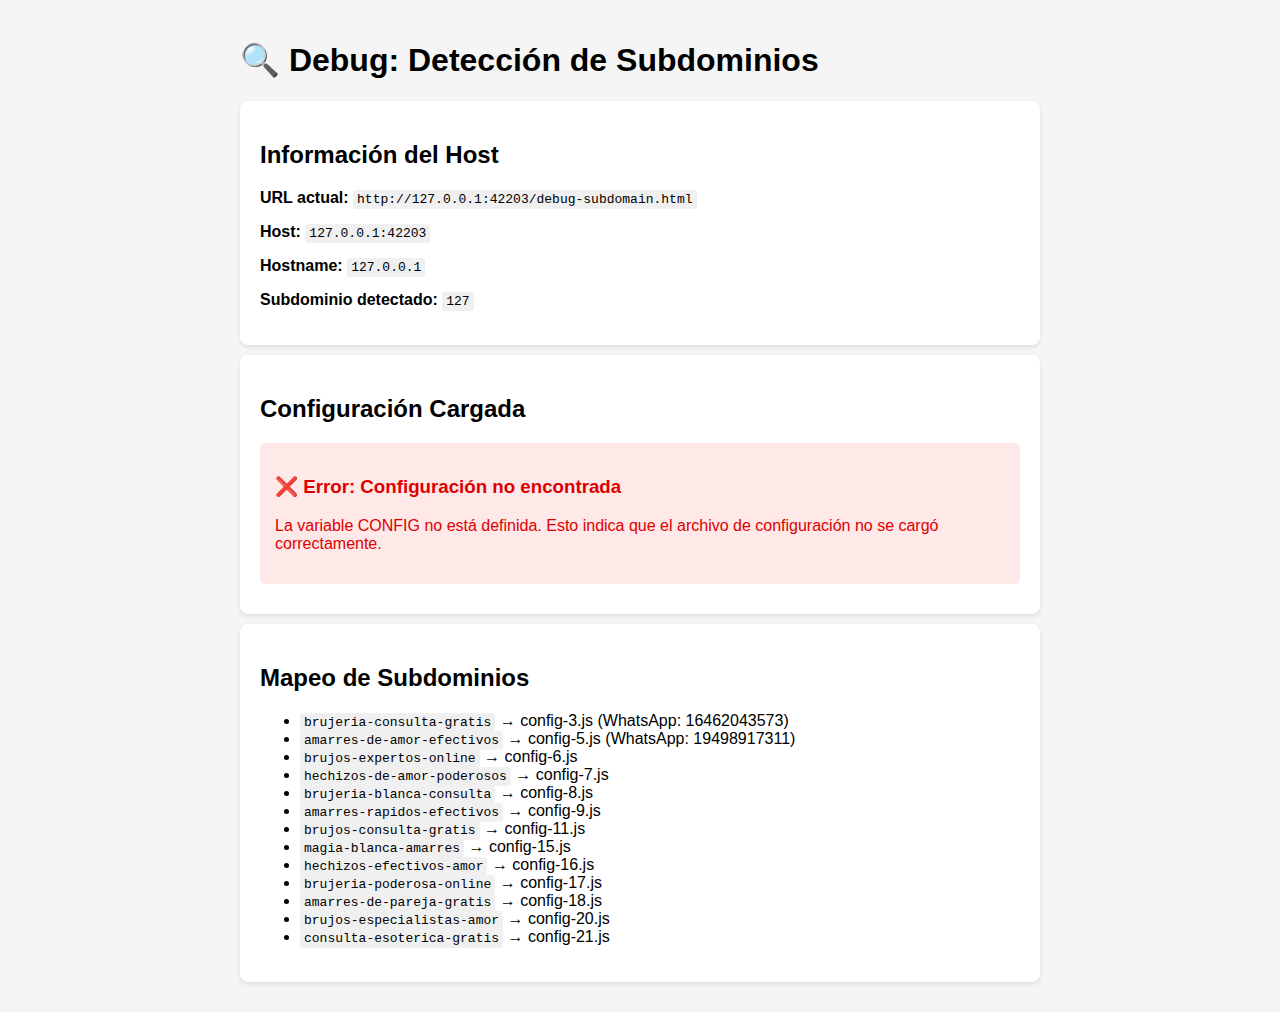
<file: debug-subdomain.html>
<!DOCTYPE html>
<html lang="es">
<head>
    <meta charset="UTF-8">
    <meta name="viewport" content="width=device-width, initial-scale=1.0">
    <title>Debug Subdomain Detection</title>
    <style>
        body {
            font-family: Arial, sans-serif;
            max-width: 800px;
            margin: 0 auto;
            padding: 20px;
            background: #f5f5f5;
        }
        .debug-info {
            background: white;
            padding: 20px;
            border-radius: 8px;
            margin: 10px 0;
            box-shadow: 0 2px 4px rgba(0,0,0,0.1);
        }
        .config-info {
            background: #e8f5e8;
            padding: 15px;
            border-radius: 5px;
            margin: 10px 0;
        }
        .error {
            background: #ffe8e8;
            color: #d00;
        }
        .success {
            background: #e8f5e8;
            color: #080;
        }
        code {
            background: #f0f0f0;
            padding: 2px 4px;
            border-radius: 3px;
        }
    </style>
</head>
<body>
    <h1>🔍 Debug: Detección de Subdominios</h1>
    
    <div class="debug-info">
        <h2>Información del Host</h2>
        <p><strong>URL actual:</strong> <code id="current-url"></code></p>
        <p><strong>Host:</strong> <code id="current-host"></code></p>
        <p><strong>Hostname:</strong> <code id="current-hostname"></code></p>
        <p><strong>Subdominio detectado:</strong> <code id="detected-subdomain"></code></p>
    </div>
    
    <div class="debug-info">
        <h2>Configuración Cargada</h2>
        <div id="config-status" class="config-info">
            <p>Verificando configuración...</p>
        </div>
    </div>
    
    <div class="debug-info">
        <h2>Mapeo de Subdominios</h2>
        <ul>
            <li><code>brujeria-consulta-gratis</code> → config-3.js (WhatsApp: 16462043573)</li>
            <li><code>amarres-de-amor-efectivos</code> → config-5.js (WhatsApp: 19498917311)</li>
            <li><code>brujos-expertos-online</code> → config-6.js</li>
            <li><code>hechizos-de-amor-poderosos</code> → config-7.js</li>
            <li><code>brujeria-blanca-consulta</code> → config-8.js</li>
            <li><code>amarres-rapidos-efectivos</code> → config-9.js</li>
            <li><code>brujos-consulta-gratis</code> → config-11.js</li>
            <li><code>magia-blanca-amarres</code> → config-15.js</li>
            <li><code>hechizos-efectivos-amor</code> → config-16.js</li>
            <li><code>brujeria-poderosa-online</code> → config-17.js</li>
            <li><code>amarres-de-pareja-gratis</code> → config-18.js</li>
            <li><code>brujos-especialistas-amor</code> → config-20.js</li>
            <li><code>consulta-esoterica-gratis</code> → config-21.js</li>
        </ul>
    </div>
    
    <script>
        // Mostrar información del host
        document.getElementById('current-url').textContent = window.location.href;
        document.getElementById('current-host').textContent = window.location.host;
        document.getElementById('current-hostname').textContent = window.location.hostname;
        
        // Detectar subdominio
        const hostParts = window.location.hostname.split('.');
        let subdomain = '';
        if (hostParts.length >= 3) {
            subdomain = hostParts[0];
        }
        document.getElementById('detected-subdomain').textContent = subdomain || 'ninguno';
        
        // Verificar configuración cargada
        const configStatus = document.getElementById('config-status');
        
        if (typeof CONFIG !== 'undefined') {
            configStatus.className = 'config-info success';
            configStatus.innerHTML = `
                <h3>✅ Configuración cargada exitosamente</h3>
                <p><strong>Teléfono:</strong> ${CONFIG.phone.number || 'No configurado'}</p>
                <p><strong>WhatsApp:</strong> ${CONFIG.whatsapp.number}</p>
                <p><strong>Mensaje por defecto:</strong> ${decodeURIComponent(CONFIG.whatsapp.defaultMessage)}</p>
                <p><strong>GTM ID:</strong> ${CONFIG.analytics.gtmId}</p>
                <p><strong>Brujo:</strong> ${CONFIG.brujo.title}</p>
            `;
        } else {
            configStatus.className = 'config-info error';
            configStatus.innerHTML = `
                <h3>❌ Error: Configuración no encontrada</h3>
                <p>La variable CONFIG no está definida. Esto indica que el archivo de configuración no se cargó correctamente.</p>
            `;
        }
        
        // Verificar qué script de configuración se cargó
        const scripts = document.querySelectorAll('script[src*="config"]');
        if (scripts.length > 0) {
            const configScript = scripts[scripts.length - 1]; // Último script de config
            const scriptSrc = configScript.src;
            configStatus.innerHTML += `<p><strong>Script cargado:</strong> <code>${scriptSrc}</code></p>`;
        }
    </script>
</body>
</html>
</file>
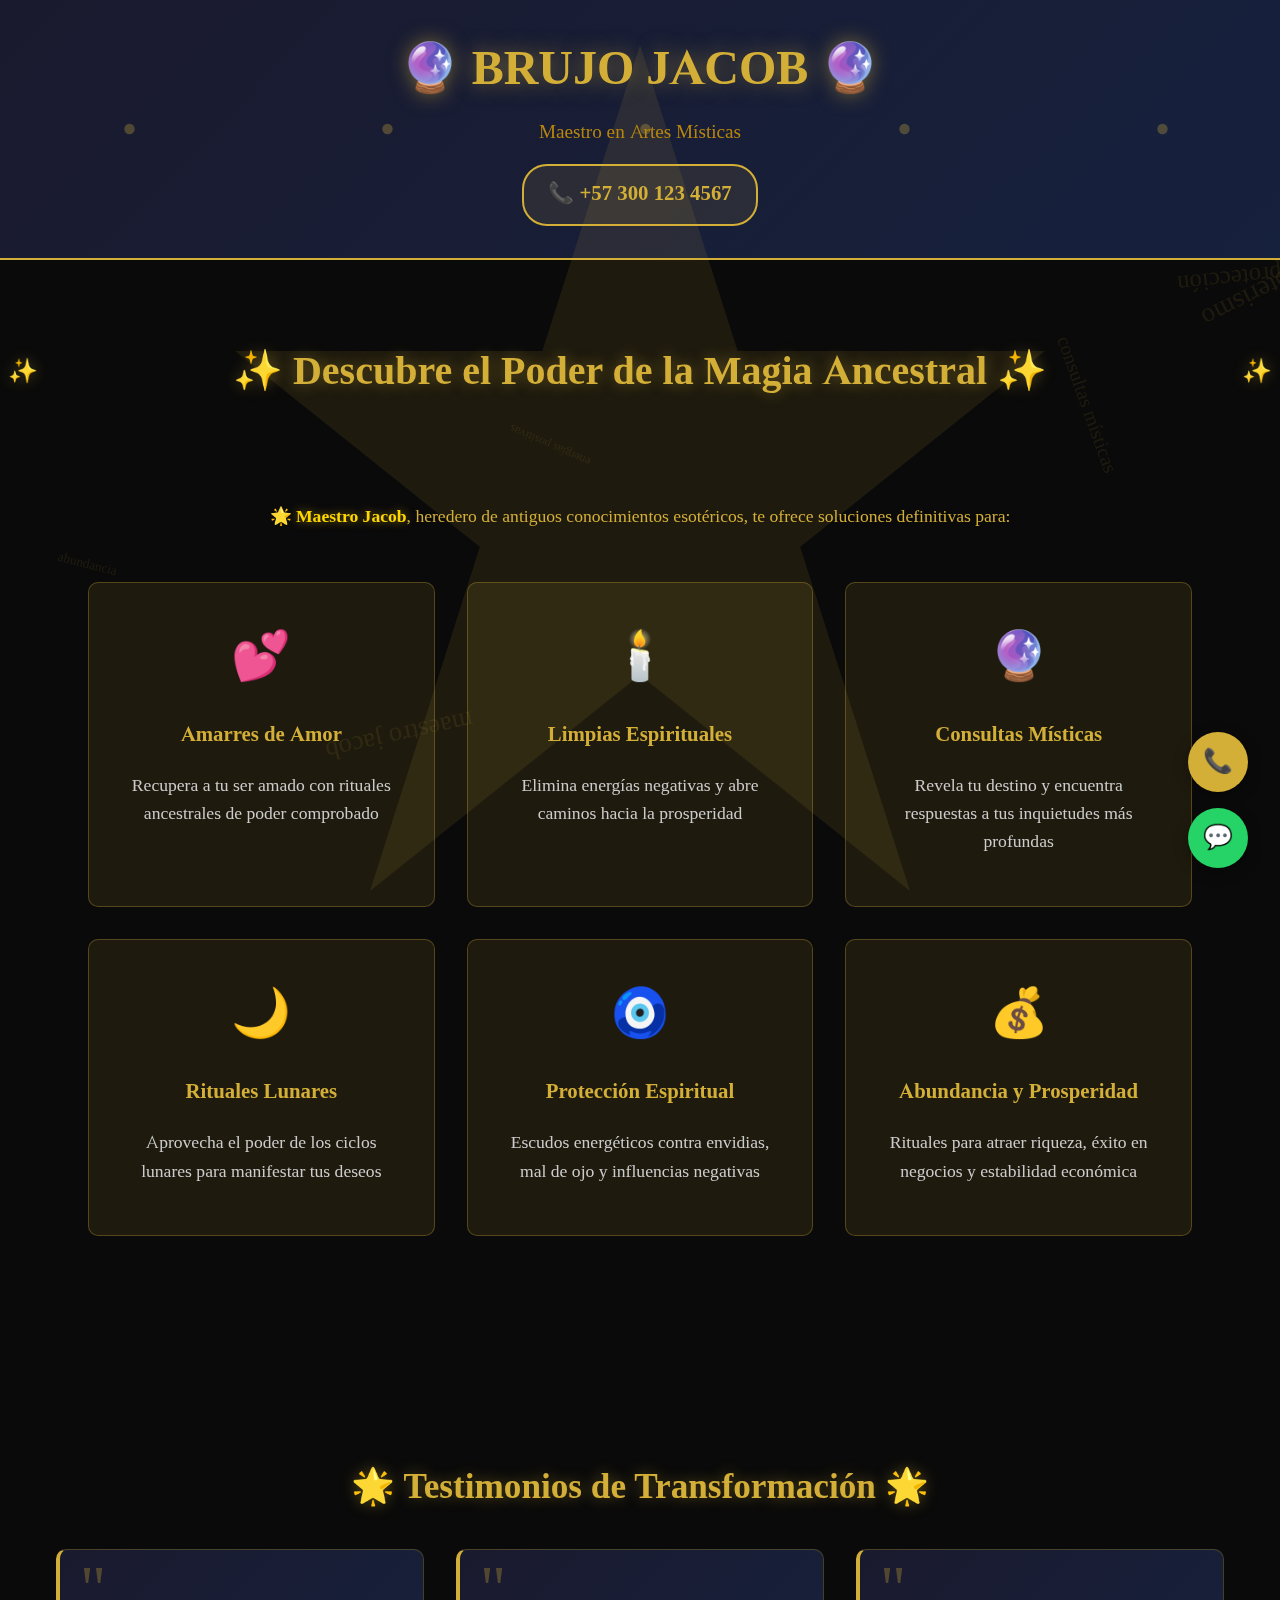
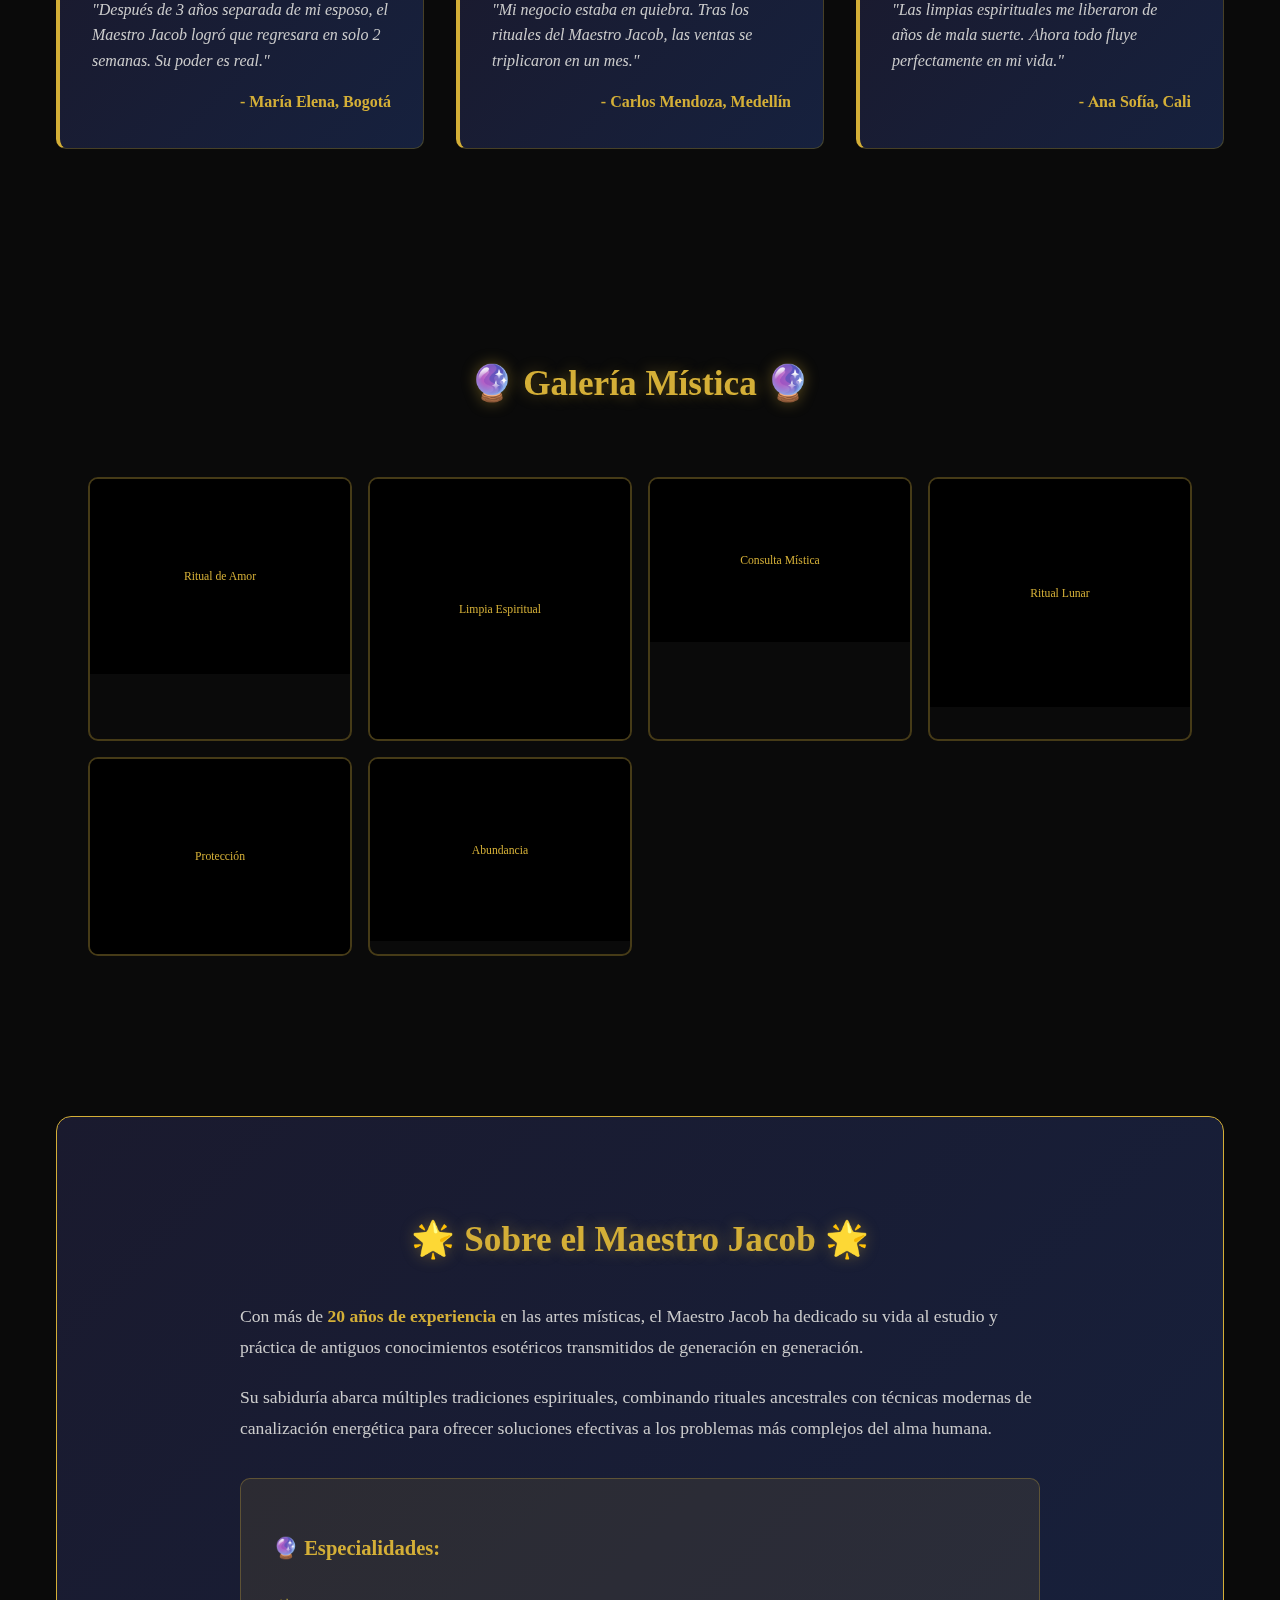
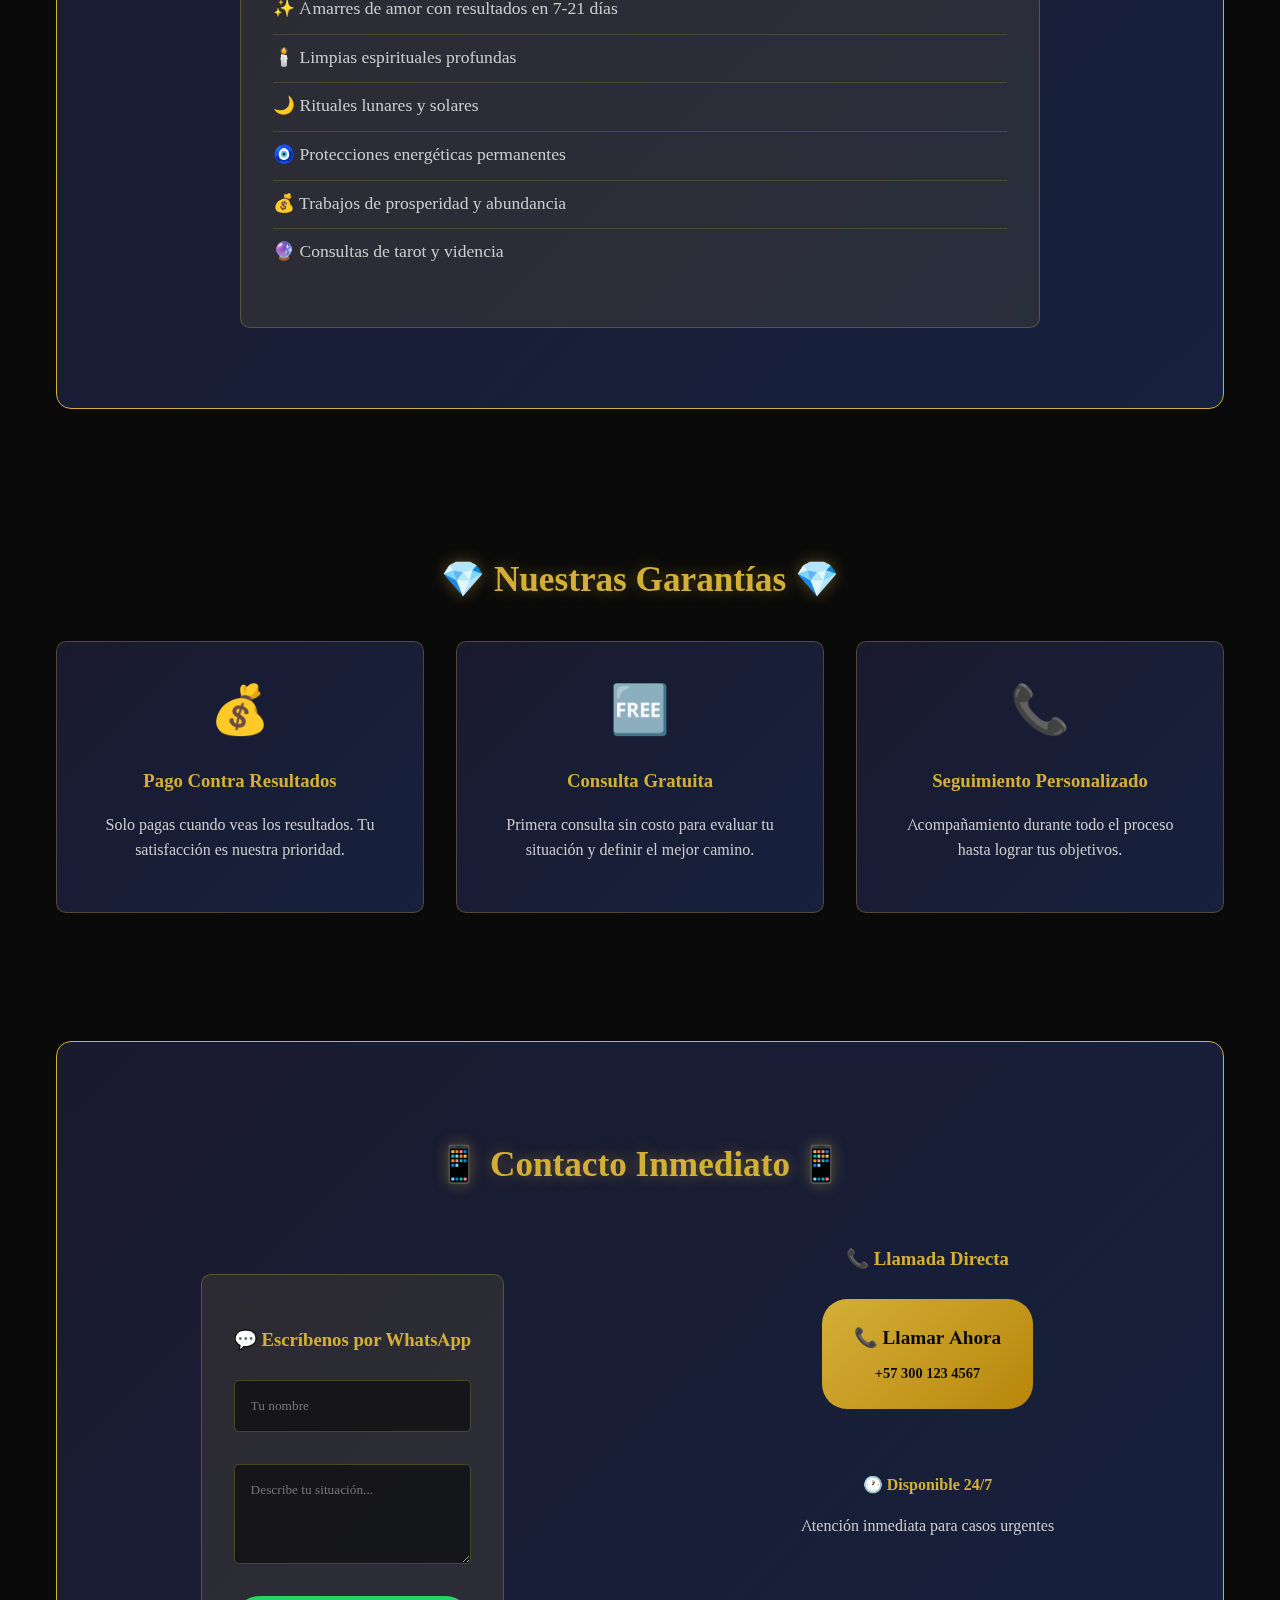
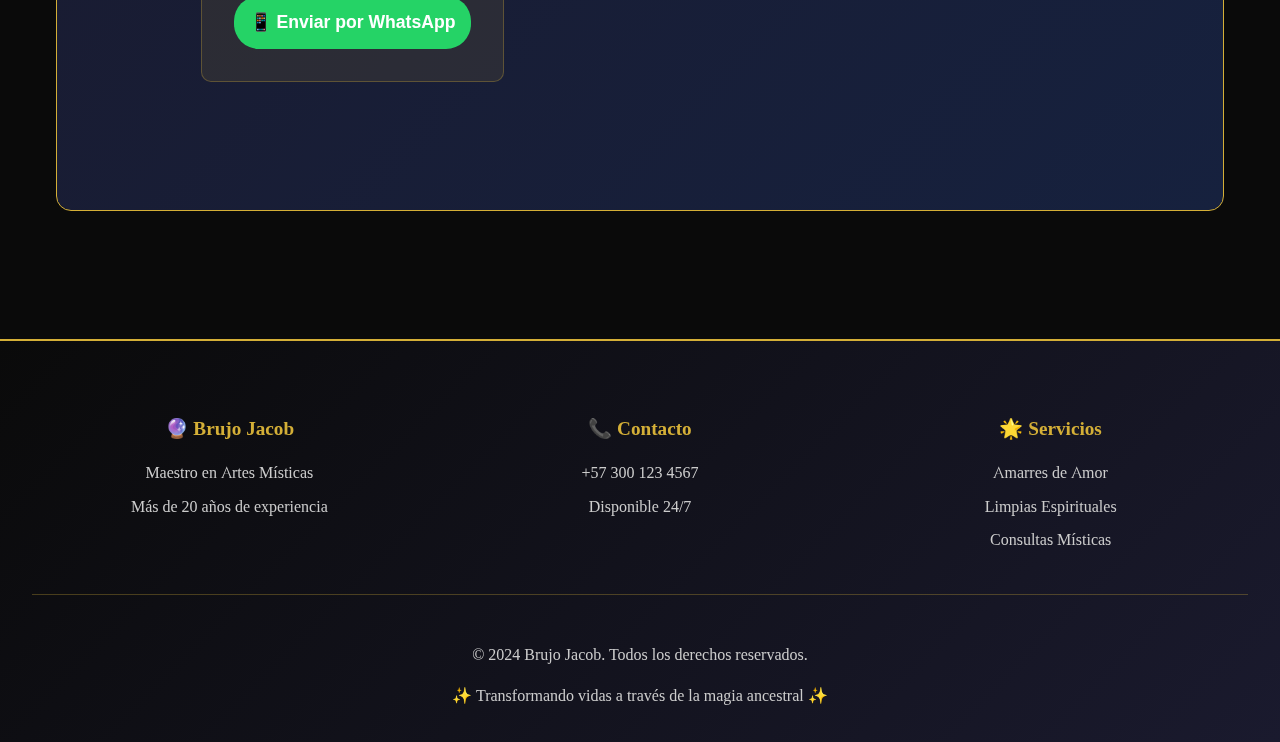
<file: index-optimized.html>
<!DOCTYPE html>
<html lang="es">
<head>
    <meta charset="UTF-8">
    <meta name="viewport" content="width=device-width, initial-scale=1.0">
    <meta name="description" content="Brujo Jacob - Maestro en artes místicas, amarres de amor, limpias espirituales y consultas esotéricas. Resultados garantizados con más de 20 años de experiencia.">
    
    <!-- Preload critical resources -->
    <link rel="preload" href="./css/critical.min.css" as="style">
    <link rel="preload" href="./fonts/cinzel-v23-latin-400.woff2" as="font" type="font/woff2" crossorigin>
    <link rel="preload" href="./fonts/cinzel-v23-latin-700.woff2" as="font" type="font/woff2" crossorigin>
    
    <!-- DNS prefetch for external resources -->
    <link rel="dns-prefetch" href="//fonts.googleapis.com">
    <link rel="dns-prefetch" href="//cdnjs.cloudflare.com">
    <link rel="dns-prefetch" href="//www.googletagmanager.com">
    
    <!-- Critical CSS inline -->
    <style>
        /* Critical CSS will be inlined here */
        body{margin:0;padding:0;font-family:'Cinzel',serif;background:#0a0a0a;color:#d4af37;overflow-x:hidden}*{box-sizing:border-box}.header{background:linear-gradient(135deg,#1a1a2e,#16213e);padding:1rem;text-align:center;position:relative;overflow:hidden}.header::before{content:'';position:absolute;top:0;left:0;right:0;bottom:0;background:url('data:image/svg+xml,<svg xmlns="http://www.w3.org/2000/svg" viewBox="0 0 100 100"><circle cx="50" cy="50" r="2" fill="%23d4af37" opacity="0.3"/></svg>') repeat;animation:sparkle 3s infinite}.logo{font-size:2.5rem;font-weight:700;color:#d4af37;text-shadow:0 0 20px rgba(212,175,55,0.5);margin-bottom:0.5rem}.phone-container{margin-top:1rem}.mystical-title{font-size:1.8rem;color:#d4af37;text-shadow:0 0 15px rgba(212,175,55,0.4);margin:2rem 0}@media (max-width:768px){.logo{font-size:2rem}.mystical-title{font-size:1.5rem}}@keyframes sparkle{0%,100%{opacity:0.3}50%{opacity:0.8}}
    </style>
    
    <!-- Load critical CSS -->
    <link rel="stylesheet" href="./css/critical.min.css">
    
    <!-- Load non-critical CSS asynchronously -->
    <link rel="preload" href="./css/non-critical.min.css" as="style" onload="this.onload=null;this.rel='stylesheet'">
    <noscript><link rel="stylesheet" href="./css/non-critical.min.css"></noscript>
    
    <!-- Favicon -->
    <link rel="icon" href="./images/favicon.ico" type="image/x-icon">
    
    <!-- Open Graph metadata -->
    <meta property="og:title" content="Brujo Jacob - Maestro en Artes Místicas">
    <meta property="og:description" content="Amarres de amor, limpias espirituales y consultas esotéricas con resultados garantizados. Más de 20 años de experiencia.">
    <meta property="og:type" content="website">
    <meta property="og:url" content="https://brujo-jacob.vercel.app">
    <meta property="og:image" content="https://brujo-jacob.vercel.app/images/og-image.jpg">
    
    <!-- Structured data -->
    <script type="application/ld+json">
    {
      "@context": "https://schema.org",
      "@type": "LocalBusiness",
      "name": "Brujo Jacob",
      "description": "Maestro en artes místicas, amarres de amor, limpias espirituales y consultas esotéricas",
      "telephone": "+57 300 123 4567",
      "address": {
        "@type": "PostalAddress",
        "addressCountry": "CO"
      },
      "openingHours": "Mo-Su 00:00-23:59",
      "priceRange": "$$"
    }
    </script>
    
    <title>Brujo Jacob - Maestro en Artes Místicas | Amarres de Amor y Limpias Espirituales</title>
    
    <!-- Google Tag Manager -->
    <script>(function(w,d,s,l,i){w[l]=w[l]||[];w[l].push({'gtm.start':
    new Date().getTime(),event:'gtm.js'});var f=d.getElementsByTagName(s)[0],
    j=d.createElement(s),dl=l!='dataLayer'?'&l='+l:'';j.async=true;j.src=
    'https://www.googletagmanager.com/gtm.js?id='+i+dl;f.parentNode.insertBefore(j,f);
    })(window,document,'script','dataLayer','GTM-XXXXXXX');</script>
    <!-- End Google Tag Manager -->
</head>
<body>
    <!-- Google Tag Manager (noscript) -->
    <noscript><iframe src="https://www.googletagmanager.com/ns.html?id=GTM-XXXXXXX"
    height="0" width="0" style="display:none;visibility:hidden"></iframe></noscript>
    <!-- End Google Tag Manager (noscript) -->

    <header class="header">
        <div class="logo">🔮 BRUJO JACOB 🔮</div>
        <div class="subtitle">Maestro en Artes Místicas</div>
        <div class="phone-container">
            <a href="tel:+573001234567" class="phone-number">📞 +57 300 123 4567</a>
        </div>
    </header>

    <main class="main-content">
        <section class="mystical-announcement">
            <h1 class="mystical-title">✨ Descubre el Poder de la Magia Ancestral ✨</h1>
            <div class="arcane-container">
                <div class="mystical-text">
                    <p>🌟 <strong>Maestro Jacob</strong>, heredero de antiguos conocimientos esotéricos, te ofrece soluciones definitivas para:</p>
                    
                    <div class="services-grid">
                        <div class="service-item">
                            <span class="service-icon">💕</span>
                            <h3>Amarres de Amor</h3>
                            <p>Recupera a tu ser amado con rituales ancestrales de poder comprobado</p>
                        </div>
                        
                        <div class="service-item">
                            <span class="service-icon">🕯️</span>
                            <h3>Limpias Espirituales</h3>
                            <p>Elimina energías negativas y abre caminos hacia la prosperidad</p>
                        </div>
                        
                        <div class="service-item">
                            <span class="service-icon">🔮</span>
                            <h3>Consultas Místicas</h3>
                            <p>Revela tu destino y encuentra respuestas a tus inquietudes más profundas</p>
                        </div>
                        
                        <div class="service-item">
                            <span class="service-icon">🌙</span>
                            <h3>Rituales Lunares</h3>
                            <p>Aprovecha el poder de los ciclos lunares para manifestar tus deseos</p>
                        </div>
                        
                        <div class="service-item">
                            <span class="service-icon">🧿</span>
                            <h3>Protección Espiritual</h3>
                            <p>Escudos energéticos contra envidias, mal de ojo y influencias negativas</p>
                        </div>
                        
                        <div class="service-item">
                            <span class="service-icon">💰</span>
                            <h3>Abundancia y Prosperidad</h3>
                            <p>Rituales para atraer riqueza, éxito en negocios y estabilidad económica</p>
                        </div>
                    </div>
                </div>
            </div>
        </section>

        <section class="testimonials">
            <h2 class="section-title">🌟 Testimonios de Transformación 🌟</h2>
            <div class="testimonials-grid">
                <div class="testimonial">
                    <div class="testimonial-content">
                        <p>"Después de 3 años separada de mi esposo, el Maestro Jacob logró que regresara en solo 2 semanas. Su poder es real."</p>
                        <div class="testimonial-author">- María Elena, Bogotá</div>
                    </div>
                </div>
                
                <div class="testimonial">
                    <div class="testimonial-content">
                        <p>"Mi negocio estaba en quiebra. Tras los rituales del Maestro Jacob, las ventas se triplicaron en un mes."</p>
                        <div class="testimonial-author">- Carlos Mendoza, Medellín</div>
                    </div>
                </div>
                
                <div class="testimonial">
                    <div class="testimonial-content">
                        <p>"Las limpias espirituales me liberaron de años de mala suerte. Ahora todo fluye perfectamente en mi vida."</p>
                        <div class="testimonial-author">- Ana Sofía, Cali</div>
                    </div>
                </div>
            </div>
        </section>

        <section class="image-gallery">
            <h2 class="section-title">🔮 Galería Mística 🔮</h2>
            <div class="masonry-grid">
                <div class="masonry-item">
                    <img src="data:image/svg+xml,%3Csvg xmlns='http://www.w3.org/2000/svg' viewBox='0 0 400 300'%3E%3Crect fill='%23000' width='400' height='300'/%3E%3Ctext x='50%25' y='50%25' font-size='18' fill='%23d4af37' text-anchor='middle' dy='.3em'%3ERitual de Amor%3C/text%3E%3C/svg%3E" alt="Ritual de Amor" loading="lazy">
                </div>
                <div class="masonry-item">
                    <img src="data:image/svg+xml,%3Csvg xmlns='http://www.w3.org/2000/svg' viewBox='0 0 400 400'%3E%3Crect fill='%23000' width='400' height='400'/%3E%3Ctext x='50%25' y='50%25' font-size='18' fill='%23d4af37' text-anchor='middle' dy='.3em'%3ELimpia Espiritual%3C/text%3E%3C/svg%3E" alt="Limpia Espiritual" loading="lazy">
                </div>
                <div class="masonry-item">
                    <img src="data:image/svg+xml,%3Csvg xmlns='http://www.w3.org/2000/svg' viewBox='0 0 400 250'%3E%3Crect fill='%23000' width='400' height='250'/%3E%3Ctext x='50%25' y='50%25' font-size='18' fill='%23d4af37' text-anchor='middle' dy='.3em'%3EConsulta Mística%3C/text%3E%3C/svg%3E" alt="Consulta Mística" loading="lazy">
                </div>
                <div class="masonry-item">
                    <img src="data:image/svg+xml,%3Csvg xmlns='http://www.w3.org/2000/svg' viewBox='0 0 400 350'%3E%3Crect fill='%23000' width='400' height='350'/%3E%3Ctext x='50%25' y='50%25' font-size='18' fill='%23d4af37' text-anchor='middle' dy='.3em'%3ERitual Lunar%3C/text%3E%3C/svg%3E" alt="Ritual Lunar" loading="lazy">
                </div>
                <div class="masonry-item">
                    <img src="data:image/svg+xml,%3Csvg xmlns='http://www.w3.org/2000/svg' viewBox='0 0 400 300'%3E%3Crect fill='%23000' width='400' height='300'/%3E%3Ctext x='50%25' y='50%25' font-size='18' fill='%23d4af37' text-anchor='middle' dy='.3em'%3EProtección%3C/text%3E%3C/svg%3E" alt="Protección Espiritual" loading="lazy">
                </div>
                <div class="masonry-item">
                    <img src="data:image/svg+xml,%3Csvg xmlns='http://www.w3.org/2000/svg' viewBox='0 0 400 280'%3E%3Crect fill='%23000' width='400' height='280'/%3E%3Ctext x='50%25' y='50%25' font-size='18' fill='%23d4af37' text-anchor='middle' dy='.3em'%3EAbundancia%3C/text%3E%3C/svg%3E" alt="Ritual de Abundancia" loading="lazy">
                </div>
            </div>
        </section>

        <section class="about-section">
            <h2 class="section-title">🌟 Sobre el Maestro Jacob 🌟</h2>
            <div class="about-content">
                <div class="about-text">
                    <p>Con más de <strong>20 años de experiencia</strong> en las artes místicas, el Maestro Jacob ha dedicado su vida al estudio y práctica de antiguos conocimientos esotéricos transmitidos de generación en generación.</p>
                    
                    <p>Su sabiduría abarca múltiples tradiciones espirituales, combinando rituales ancestrales con técnicas modernas de canalización energética para ofrecer soluciones efectivas a los problemas más complejos del alma humana.</p>
                    
                    <div class="specialties">
                        <h3>🔮 Especialidades:</h3>
                        <ul>
                            <li>✨ Amarres de amor con resultados en 7-21 días</li>
                            <li>🕯️ Limpias espirituales profundas</li>
                            <li>🌙 Rituales lunares y solares</li>
                            <li>🧿 Protecciones energéticas permanentes</li>
                            <li>💰 Trabajos de prosperidad y abundancia</li>
                            <li>🔮 Consultas de tarot y videncia</li>
                        </ul>
                    </div>
                </div>
            </div>
        </section>

        <section class="guarantees">
            <h2 class="section-title">💎 Nuestras Garantías 💎</h2>
            <div class="guarantees-grid">
                <div class="guarantee-item">
                    <div class="guarantee-icon">💰</div>
                    <h3>Pago Contra Resultados</h3>
                    <p>Solo pagas cuando veas los resultados. Tu satisfacción es nuestra prioridad.</p>
                </div>
                
                <div class="guarantee-item">
                    <div class="guarantee-icon">🆓</div>
                    <h3>Consulta Gratuita</h3>
                    <p>Primera consulta sin costo para evaluar tu situación y definir el mejor camino.</p>
                </div>
                
                <div class="guarantee-item">
                    <div class="guarantee-icon">📞</div>
                    <h3>Seguimiento Personalizado</h3>
                    <p>Acompañamiento durante todo el proceso hasta lograr tus objetivos.</p>
                </div>
            </div>
        </section>

        <section class="contact-section">
            <h2 class="section-title">📱 Contacto Inmediato 📱</h2>
            <div class="contact-content">
                <div class="whatsapp-form">
                    <h3>💬 Escríbenos por WhatsApp</h3>
                    <form id="whatsappForm">
                        <input type="text" id="userName" placeholder="Tu nombre" required>
                        <textarea id="userMessage" placeholder="Describe tu situación..." required></textarea>
                        <button type="submit" class="whatsapp-btn">
                            <span>📱 Enviar por WhatsApp</span>
                        </button>
                    </form>
                </div>
                
                <div class="direct-contact">
                    <h3>📞 Llamada Directa</h3>
                    <a href="tel:+573001234567" class="call-btn">
                        <span>📞 Llamar Ahora</span>
                        <small>+57 300 123 4567</small>
                    </a>
                    
                    <div class="availability">
                        <p>🕐 <strong>Disponible 24/7</strong></p>
                        <p>Atención inmediata para casos urgentes</p>
                    </div>
                </div>
            </div>
        </section>
    </main>

    <footer class="footer">
        <div class="footer-content">
            <div class="footer-section">
                <h4>🔮 Brujo Jacob</h4>
                <p>Maestro en Artes Místicas</p>
                <p>Más de 20 años de experiencia</p>
            </div>
            
            <div class="footer-section">
                <h4>📞 Contacto</h4>
                <p>+57 300 123 4567</p>
                <p>Disponible 24/7</p>
            </div>
            
            <div class="footer-section">
                <h4>🌟 Servicios</h4>
                <p>Amarres de Amor</p>
                <p>Limpias Espirituales</p>
                <p>Consultas Místicas</p>
            </div>
        </div>
        
        <div class="footer-bottom">
            <p>&copy; 2024 Brujo Jacob. Todos los derechos reservados.</p>
            <p>✨ Transformando vidas a través de la magia ancestral ✨</p>
        </div>
    </footer>

    <!-- Fixed action buttons -->
    <div class="fixed-actions">
        <a href="tel:+573001234567" class="fixed-call" aria-label="Llamar">
            📞
        </a>
        <a href="https://wa.me/573001234567?text=Hola%20Maestro%20Jacob,%20necesito%20ayuda%20con..." class="fixed-whatsapp" aria-label="WhatsApp">
            💬
        </a>
    </div>

    <!-- Service Worker Registration -->
    <script>
        if ('serviceWorker' in navigator) {
            window.addEventListener('load', () => {
                navigator.serviceWorker.register('./sw.js')
                    .then(registration => {
                        console.log('SW registered: ', registration);
                    })
                    .catch(registrationError => {
                        console.log('SW registration failed: ', registrationError);
                    });
            });
        }
    </script>

    <!-- Load main JavaScript with defer -->
    <script src="./js/main.min.js" defer></script>
    
    <!-- Load Font Awesome asynchronously -->
    <script>
        const fontAwesome = document.createElement('link');
        fontAwesome.rel = 'stylesheet';
        fontAwesome.href = 'https://cdnjs.cloudflare.com/ajax/libs/font-awesome/6.0.0/css/all.min.css';
        document.head.appendChild(fontAwesome);
    </script>
</body>
</html>
</file>
<file: css/critical.min.css>
body{margin:0;padding:0;font-family:'Cinzel',serif;background:#0a0a0a;color:#d4af37;overflow-x:hidden;line-height:1.6}*{box-sizing:border-box}@font-face{font-family:'Cinzel';font-style:normal;font-weight:400;font-display:swap;src:url('../fonts/cinzel-v23-latin-400.woff2') format('woff2')}@font-face{font-family:'Cinzel';font-style:normal;font-weight:700;font-display:swap;src:url('../fonts/cinzel-v23-latin-700.woff2') format('woff2')}.header{background:linear-gradient(135deg,#1a1a2e,#16213e);padding:2rem 1rem;text-align:center;position:relative;overflow:hidden;border-bottom:2px solid #d4af37}.header::before{content:'';position:absolute;top:0;left:0;right:0;bottom:0;background:url('data:image/svg+xml,<svg xmlns="http://www.w3.org/2000/svg" viewBox="0 0 100 100"><circle cx="50" cy="50" r="2" fill="%23d4af37" opacity="0.3"/></svg>') repeat;animation:sparkle 3s infinite}.logo{font-size:3rem;font-weight:700;color:#d4af37;text-shadow:0 0 20px rgba(212,175,55,0.5);margin-bottom:0.5rem;position:relative;z-index:1}.subtitle{font-size:1.2rem;color:#b8860b;margin-bottom:1rem;position:relative;z-index:1}.phone-container{margin-top:1rem;position:relative;z-index:1}.phone-number{color:#d4af37;text-decoration:none;font-size:1.3rem;font-weight:600;padding:0.8rem 1.5rem;border:2px solid #d4af37;border-radius:25px;display:inline-block;transition:all 0.3s ease;background:rgba(212,175,55,0.1)}.phone-number:hover{background:#d4af37;color:#0a0a0a;transform:scale(1.05);box-shadow:0 0 20px rgba(212,175,55,0.5)}.main-content{max-width:1200px;margin:0 auto;padding:2rem 1rem}.mystical-title{font-size:2.5rem;color:#d4af37;text-shadow:0 0 15px rgba(212,175,55,0.4);margin:3rem 0 2rem;text-align:center;position:relative}.mystical-title::before,.mystical-title::after{content:'✨';position:absolute;top:50%;transform:translateY(-50%);font-size:1.5rem;animation:twinkle 2s infinite alternate}.mystical-title::before{left:-3rem}.mystical-title::after{right:-3rem}@media (max-width:768px){.header{padding:1.5rem 1rem}.logo{font-size:2.2rem}.subtitle{font-size:1rem}.phone-number{font-size:1.1rem;padding:0.6rem 1.2rem}.mystical-title{font-size:2rem}.mystical-title::before,.mystical-title::after{display:none}.main-content{padding:1rem}}@keyframes sparkle{0%,100%{opacity:0.3}50%{opacity:0.8}}@keyframes twinkle{0%{opacity:0.5;transform:translateY(-50%) scale(1)}100%{opacity:1;transform:translateY(-50%) scale(1.2)}}
</file>
<file: css/non-critical.min.css>
<<<<<<< HEAD
/* Non-critical CSS - Below the fold styles */
.mystic-announcement{position:relative;max-width:800px;margin:3rem auto;padding:2rem;text-align:center;overflow:hidden;transform:translateZ(0)}
.mystic-aura{position:absolute;width:150%;height:150%;top:-25%;left:-25%;background:radial-gradient(circle,rgba(255,215,0,0.1) 0%,transparent 70%);animation:aura-rotate 20s linear infinite;z-index:1}
.mystic-border{position:absolute;width:100%;height:100%;animation:border-glow 3s linear infinite;top:0;left:0;z-index:2}
.mystic-proclamation{position:relative;z-index:3;font-family:'Cinzel',serif;margin:0;line-height:1.4}
.mystic-text{display:block;font-size:2.5rem;background:linear-gradient(45deg,#ffd700 25%,#fff3b0 50%,#ffd700 75%);-webkit-background-clip:text;background-clip:text;color:transparent;text-shadow:0 0 30px rgba(255,215,0,0.3);animation:text-shine 4s linear infinite}
.mystic-flare{display:block;font-size:3rem;color:#ffd700;text-shadow:0 0 15px #ffd700,0 0 30px #ffd700,0 0 45px #ffd700;animation:text-pulse 1.5s ease-in-out infinite;margin-top:1rem}
.mystic-particles{position:absolute;width:100%;top:50%;left:0;color:rgba(255,215,0,0.3);font-size:2rem;letter-spacing:0.5em;animation:particles-float 6s linear infinite;z-index:0}
.arcane-container{max-width:1200px;margin:3rem auto;padding:2rem;position:relative;overflow:hidden}
.arcane-portal-wrapper{display:grid;grid-template-columns:1fr 1fr;gap:2rem;position:relative;background:rgba(0,0,0,0.9);border-radius:20px;padding:2rem;border:2px solid transparent;border-image:linear-gradient(45deg,#ffd700,#ffdf80) 1;animation:arcane-border-glow 3s linear infinite}
.arcane-visual-section{position:relative;overflow:hidden;border-radius:15px}
.arcane-frame-mod{position:relative;overflow:hidden;border-radius:15px}
.arcane-main-visual{width:100%;height:auto;min-height:400px;max-height:600px;object-fit:cover;transition:transform 0.4s ease;border-radius:15px}
.arcane-overlay-effect{position:absolute;top:0;left:0;width:100%;height:100%}
.arcane-emblem{position:absolute;bottom:20px;right:20px;width:200px;filter:drop-shadow(0 0 10px #ffd700);animation:arcane-emblem-float 3s ease-in-out infinite}
.arcane-content-section{position:relative;z-index:2;text-align:center}
.arcane-main-title{font-family:'Cinzel',serif;font-size:3rem;color:#ffd700;text-shadow:0 0 20px rgba(255,215,0,0.3);margin-bottom:2rem}
.arcane-highlight-name{background:linear-gradient(45deg,#ffd700,#ffdf80);-webkit-background-clip:text;background-clip:text;color:transparent;animation:arcane-name-glow 2s ease-in-out infinite}
.arcane-description-text{font-family:'Cinzel',serif;font-size:1.6rem;line-height:1.8;color:#ffdf80;text-shadow:0 0 10px rgba(255,215,0,0.1);backdrop-filter:blur(5px);padding:2rem;border-radius:15px;background:rgba(0,0,0,0.7);position:relative;text-align:justify;text-transform:uppercase;letter-spacing:1px;border:2px solid #ffd700}
.arcane-gold-text{color:#ffd700;font-weight:bold;text-shadow:0 0 15px #ffd700}
.arcane-connection-btns{margin-top:2rem;display:flex;flex-direction:column;gap:1.5rem}
.arcane-phone-link,.arcane-cta-btn{position:relative;padding:1rem 2rem;border-radius:50px;text-decoration:none;display:flex;align-items:center;gap:1rem;transition:all 0.3s ease}
.arcane-phone-link{background:rgba(255,215,0,0.1);border:2px solid #ffd700;color:#ffdf80}
.arcane-cta-btn{background:linear-gradient(45deg,#ffd700,#b8860b);color:#000;font-weight:bold}
.arcane-btn-icon{font-size:1.5rem}
.whatsapp-form img {border-radius: 30px;}
div#contenido-dinamico {text-align: center;}
/* Efectos adicionales para el logo místico */
.logo:hover{transform:scale(1.05);filter:drop-shadow(0 0 25px rgba(255,215,0,0.8))}
.logo:hover::before{animation:logo-aura 2s ease-in-out infinite}
.logo:hover::after{animation:star-twinkle 0.5s ease-in-out infinite alternate}
.container h2 {color: white;font-family: 'Cinzel', serif;text-transform: uppercase;}
.arcane-link-glow,.arcane-aura-effect{position:absolute;width:150%;height:100%;background:linear-gradient(90deg,transparent 10%,rgba(255,215,0,0.2) 50%,transparent 90%);animation:arcane-glow-move 3s linear infinite}
#wordsContainer{max-width:1200px;margin:3rem auto;padding:2rem;display:flex;flex-wrap:wrap;gap:1.5rem;justify-content:center;position:relative;overflow:hidden;background:linear-gradient(45deg,rgba(0,0,0,0.9) 30%,rgba(20,20,20,0.95) 100%);border-radius:20px;border:1px solid rgba(255,215,0,0.2);box-shadow:0 0 40px rgba(255,215,0,0.1)}
#wordsContainer::before{content:'';position:absolute;top:0;left:-100%;width:200%;height:100%;background:linear-gradient(90deg,transparent 25%,rgba(255,215,0,0.05) 50%,transparent 75%);animation:mystic-glow-flow 6s linear infinite}
#wordsContainer strong{padding:0.8rem 1.8rem;border-radius:30px;background:rgba(0,0,0,0.6);border:1px solid rgba(255,215,0,0.3);color:#ffdf80;font-size:1.1rem;cursor:pointer;transition:all 0.4s cubic-bezier(0.4,0,0.2,1);position:relative;backdrop-filter:blur(5px);animation:mystic-tag-float 6s ease-in-out infinite;font-family:'Cinzel',serif;text-transform:lowercase;letter-spacing:1px}
#wordsContainer strong::first-letter{text-transform:uppercase}
#wordsContainer strong:hover{transform:translateY(-3px) scale(1.05);border-color:#ffd700;box-shadow:0 0 30px rgba(255,215,0,0.3);color:#ffd700;background:rgba(0,0,0,0.8);z-index:2}
.testimonials-container{max-width:1200px;margin:3rem auto;padding:2rem}
.testimonial{background:rgba(0,0,0,0.8);border-radius:15px;padding:2rem;margin-bottom:2rem;border:1px solid rgba(255,215,0,0.2)}
.testimonial-text{font-family:'Cinzel',serif;font-size:1.2rem;line-height:1.6;color:#ffdf80;margin-bottom:1rem;font-style:italic;text-transform:uppercase;letter-spacing:1px}
.testimonial-date{color:#ffd700;font-size:0.9rem;margin-bottom:1rem}
.testimonial-info{display:flex;align-items:center;gap:1rem}
.testimonial-img{width:60px;height:60px;border-radius:50%;object-fit:cover}
.testimonial-name{color:#ffd700;font-weight:bold;margin:0}
.testimonial-city{color:#ccc;font-size:0.9rem;margin:0}
.footer{background:linear-gradient(45deg,#000,#333);color:#fff;text-align:center;padding:2rem;margin-top:3rem}
#footer-info{font-size:1.1rem;color:#ffd700}
.button{background:linear-gradient(45deg,#ffd700,#b8860b);border:none;color:#000;padding:1rem 2rem;border-radius:50px;font-weight:bold;text-transform:uppercase;cursor:pointer;transition:all 0.3s ease;text-decoration:none;display:inline-block}
.button:hover{transform:scale(1.05);box-shadow:0 0 30px rgba(255,215,0,0.3)}
#whatsapp-container{background:linear-gradient(45deg,#005C1A,#028f2a,#005C1A);color:#fff;text-align:center;padding:2rem;margin:2rem 0;border-radius:15px;cursor:pointer;transition:all 0.3s ease}
#whatsapp-container:hover{transform:scale(1.02);box-shadow:0 0 30px rgba(37,211,102,0.3)}
#whatsapp-icon{font-size:2rem;margin-right:1rem}
.orb-magico{position:relative;width:50px;height:50px;display:flex;align-items:center;justify-content:center}
.icono-magico{font-size:2rem;z-index:3;text-shadow:0 0 15px rgba(255,255,255,0.5);transition:all 0.3s ease}
.aura-btn{position:absolute;width:100%;height:100%;background:radial-gradient(circle,rgba(255,215,0,0.3) 0%,transparent 70%);animation:aura-rotante 8s linear infinite}
.particulas-btn{position:absolute;width:100%;height:100%;font-size:1.5rem;animation:flotar-particulas 3s linear infinite;opacity:0.5}
.texto-boton{font-family:'Arial',sans-serif;font-weight:700;color:white;text-transform:uppercase;letter-spacing:2px;font-size:1.2rem;text-shadow:0 2px 5px rgba(0,0,0,0.3);transition:transform 0.3s ease}
.status-online{position:absolute;top:1px;right:15px;background:rgba(0,0,0,0.7);padding:5px 10px;border-radius:21px;display:flex;align-items:center;gap:5px;border:1px solid #ffd700}
.punto-online{width:10px;height:10px;background:#00ff00;border-radius:50%;animation:pulso-online 1.5s ease-in-out infinite}
.texto-online{color:#ffd700;font-size:0.8rem;text-transform:uppercase;font-family:sans-serif;font-weight:800}
.brillo-activo,.brillo-especial{position:absolute;width:150%;height:50px;background:linear-gradient(90deg,transparent 10%,rgba(255,215,0,0.3) 50%,transparent 90%);animation:brillo-deslizante 3s linear infinite;transform:rotate(-20deg)}
@keyframes aura-rotate{from{transform:rotate(0deg)}to{transform:rotate(360deg)}}
@keyframes border-glow{0%{opacity:0.8}50%{opacity:1}100%{opacity:0.8}}
@keyframes text-shine{0%{background-position:0% center}100%{background-position:-200% center}}
@keyframes text-pulse{0%,100%{transform:scale(1);opacity:0.9}50%{transform:scale(1.05);opacity:1}}
@keyframes particles-float{0%{transform:translateY(-50%) rotate(0deg)}100%{transform:translateY(-50%) rotate(360deg)}}
@keyframes arcane-border-glow{0%,100%{opacity:0.8}50%{opacity:1}}
@keyframes arcane-name-glow{0%,100%{background-position:0% center}50%{background-position:100% center}}
@keyframes arcane-emblem-float{0%,100%{transform:translateY(0)}50%{transform:translateY(-10px)}}
@keyframes arcane-glow-move{from{left:-100%}to{left:100%}}
@keyframes mystic-tag-float{0%,100%{transform:translateY(0)}50%{transform:translateY(-5px)}}
@keyframes mystic-glow-flow{0%{transform:translateX(-50%)}100%{transform:translateX(50%)}}
@keyframes aura-rotante{from{transform:rotate(0deg)}to{transform:rotate(360deg)}}
@keyframes flotar-particulas{0%{transform:translateY(0) rotate(0deg);opacity:0.3}50%{transform:translateY(-15px) rotate(180deg);opacity:0.7}100%{transform:translateY(0) rotate(360deg);opacity:0.3}}
@keyframes pulso-online{0%,100%{opacity:0.6;transform:scale(1)}50%{opacity:1;transform:scale(1.2)}}
@keyframes brillo-deslizante{0%{left:-100%}100%{left:100%}}
.boton-magico:hover{transform:scale(1.05) rotate(2deg);filter:brightness(1.2)}
.boton-magico:hover .icono-magico{transform:rotate(360deg)}
.llamada-btn:hover{box-shadow:0 0 60px rgba(255,68,68,0.6)}
.whatsapp-btn:hover{box-shadow:0 0 60px rgba(37,211,102,0.6)}
.masonry-grid{max-width:1200px;margin:3rem auto;padding:2rem;display:grid;grid-template-columns:repeat(auto-fit,minmax(300px,1fr));gap:1rem}
.masonry-grid-item{overflow:hidden;border-radius:10px;box-shadow:0 4px 8px rgba(0,0,0,0.3)}
.masonry-grid-item img{width:100%;height:auto;max-height:400px;object-fit:cover;transition:transform 0.3s ease;border-radius:10px}
.masonry-grid-item:hover img{transform:scale(1.05)}
.zoom{transition:transform 0.3s ease}
.zoom:hover{transform:scale(1.1)}
.bg-img{width:100%;max-width:800px;height:auto;min-height:300px;max-height:500px;object-fit:cover;border-radius:15px;margin:2rem auto;display:block}
.more-info{display:inline-block;background:linear-gradient(45deg,#ffd700,#b8860b);color:#000;padding:1rem 2rem;text-decoration:none;border-radius:50px;font-weight:bold;text-transform:uppercase;margin:1rem 0;transition:all 0.3s ease}
.more-info:hover{transform:scale(1.05);box-shadow:0 0 30px rgba(255,215,0,0.3)}
.whatsapp-form{max-width:600px;margin:3rem auto;padding:2rem;background:rgba(0,0,0,0.8);border-radius:15px;border:1px solid rgba(255,215,0,0.2)}
.whatsapp-form img{width:80px;height:80px;margin:0 auto 1rem;display:block}
.whatsapp-form form{display:flex;flex-direction:column;gap:1rem}
.whatsapp-form label{color:#ffd700;font-weight:bold}
.whatsapp-form input,.whatsapp-form textarea{padding:0.8rem;border:1px solid rgb(252, 232, 120);border-radius:8px;background:rgba(0,0,0,0.5);color:#fff}
.whatsapp-form textarea{min-height:100px;resize:vertical}
.whatsapp-form .btn{background:linear-gradient(45deg,#25d366,#128c7e);color:#fff;padding:1rem;text-align:center;text-decoration:none;border-radius:8px;font-weight:bold;transition:all 0.3s ease}
.whatsapp-form .btn:hover{transform:scale(1.02);box-shadow:0 0 20px rgba(37,211,102,0.3)}
@keyframes vibrate{0%,100%{transform:translateX(0)}10%,30%,50%,70%,90%{transform:translateX(-2px)}20%,40%,60%,80%{transform:translateX(2px)}}
@media (max-width:768px){.mystic-text{font-size:1.8rem}.mystic-flare{font-size:2.2rem}.arcane-portal-wrapper{grid-template-columns:1fr}.arcane-main-title{font-size:2rem}.arcane-description-text{padding:1rem;font-size:1.2rem}.contenedor-botones-misticos{bottom:-2rem;right:1rem}.boton-magico{padding:1rem 1.5rem}.orb-magico{width:40px;height:40px}.icono-magico{font-size:1.5rem}.texto-boton{font-size:1rem}#wordsContainer{padding:1rem;gap:1rem}#wordsContainer strong{padding:0.6rem 1.2rem;font-size:0.9rem}.masonry-grid{grid-template-columns:1fr}.whatsapp-form{padding:1rem}.arcane-main-visual{min-height:300px;max-height:400px}.testimonial-text{font-size:1rem}.bg-img{min-height:200px;max-height:300px}} 
=======
.mystical-announcement{background:linear-gradient(135deg,#1a1a2e,#16213e);padding:3rem 2rem;margin:2rem 0;border-radius:15px;border:1px solid #d4af37;position:relative;overflow:hidden}.mystical-announcement::before{content:'';position:absolute;top:0;left:0;right:0;bottom:0;background:url('data:image/svg+xml,<svg xmlns="http://www.w3.org/2000/svg" viewBox="0 0 200 200"><polygon points="100,10 40,198 190,78 10,78 160,198" fill="%23d4af37" opacity="0.1"/></svg>') center/contain no-repeat;animation:rotate 20s linear infinite}.arcane-container{position:relative;z-index:1}.mystical-text{font-size:1.1rem;line-height:1.8;text-align:center}.mystical-text strong{color:#ffd700;text-shadow:0 0 10px rgba(255,215,0,0.5)}.services-grid{display:grid;grid-template-columns:repeat(auto-fit,minmax(300px,1fr));gap:2rem;margin:3rem 0}.service-item{background:rgba(212,175,55,0.1);padding:2rem;border-radius:10px;border:1px solid rgba(212,175,55,0.3);text-align:center;transition:all 0.3s ease}.service-item:hover{transform:translateY(-5px);box-shadow:0 10px 25px rgba(212,175,55,0.2);border-color:#d4af37}.service-icon{font-size:3rem;display:block;margin-bottom:1rem}.service-item h3{color:#d4af37;margin:1rem 0;font-size:1.3rem}.service-item p{color:#ccc;line-height:1.6}.testimonials{padding:3rem 0}.section-title{font-size:2.2rem;color:#d4af37;text-align:center;margin:3rem 0 2rem;text-shadow:0 0 15px rgba(212,175,55,0.4)}.testimonials-grid{display:grid;grid-template-columns:repeat(auto-fit,minmax(300px,1fr));gap:2rem;margin:2rem 0}.testimonial{background:linear-gradient(135deg,#1a1a2e,#16213e);padding:2rem;border-radius:10px;border-left:4px solid #d4af37;position:relative}.testimonial::before{content:'"';position:absolute;top:-10px;left:20px;font-size:4rem;color:#d4af37;opacity:0.3}.testimonial-content p{font-style:italic;margin-bottom:1rem;color:#ccc}.testimonial-author{color:#d4af37;font-weight:600;text-align:right}.image-gallery{padding:3rem 0}.masonry-grid{display:grid;grid-template-columns:repeat(auto-fit,minmax(250px,1fr));gap:1rem;margin:2rem 0}.masonry-item{border-radius:10px;overflow:hidden;border:2px solid rgba(212,175,55,0.3);transition:all 0.3s ease}.masonry-item:hover{transform:scale(1.02);border-color:#d4af37;box-shadow:0 10px 25px rgba(212,175,55,0.3)}.masonry-item img{width:100%;height:auto;display:block}.about-section{background:linear-gradient(135deg,#1a1a2e,#16213e);padding:3rem 2rem;margin:3rem 0;border-radius:15px;border:1px solid #d4af37}.about-content{max-width:800px;margin:0 auto}.about-text{font-size:1.1rem;line-height:1.8;color:#ccc}.about-text strong{color:#d4af37}.specialties{margin:2rem 0;padding:2rem;background:rgba(212,175,55,0.1);border-radius:10px;border:1px solid rgba(212,175,55,0.3)}.specialties h3{color:#d4af37;margin-bottom:1rem}.specialties ul{list-style:none;padding:0}.specialties li{padding:0.5rem 0;color:#ccc;border-bottom:1px solid rgba(212,175,55,0.2)}.specialties li:last-child{border-bottom:none}.guarantees{padding:3rem 0}.guarantees-grid{display:grid;grid-template-columns:repeat(auto-fit,minmax(250px,1fr));gap:2rem;margin:2rem 0}.guarantee-item{background:linear-gradient(135deg,#1a1a2e,#16213e);padding:2rem;border-radius:10px;border:1px solid rgba(212,175,55,0.3);text-align:center;transition:all 0.3s ease}.guarantee-item:hover{transform:translateY(-5px);border-color:#d4af37;box-shadow:0 10px 25px rgba(212,175,55,0.2)}.guarantee-icon{font-size:3rem;margin-bottom:1rem}.guarantee-item h3{color:#d4af37;margin:1rem 0}.guarantee-item p{color:#ccc;line-height:1.6}.contact-section{background:linear-gradient(135deg,#1a1a2e,#16213e);padding:3rem 2rem;margin:3rem 0;border-radius:15px;border:1px solid #d4af37}.contact-content{display:grid;grid-template-columns:repeat(auto-fit,minmax(300px,1fr));gap:3rem;margin:2rem 0}.whatsapp-form{background:rgba(212,175,55,0.1);padding:2rem;border-radius:10px;border:1px solid rgba(212,175,55,0.3)}.whatsapp-form h3{color:#d4af37;margin-bottom:1.5rem;text-align:center}.whatsapp-form input,.whatsapp-form textarea{width:100%;padding:1rem;margin-bottom:1rem;border:1px solid rgba(212,175,55,0.3);border-radius:5px;background:rgba(0,0,0,0.5);color:#d4af37;font-family:inherit}.whatsapp-form input:focus,.whatsapp-form textarea:focus{outline:none;border-color:#d4af37;box-shadow:0 0 10px rgba(212,175,55,0.3)}.whatsapp-btn{width:100%;padding:1rem;background:#25d366;color:white;border:none;border-radius:25px;font-size:1.1rem;font-weight:600;cursor:pointer;transition:all 0.3s ease}.whatsapp-btn:hover{background:#128c7e;transform:scale(1.02)}.direct-contact{text-align:center}.direct-contact h3{color:#d4af37;margin-bottom:1.5rem}.call-btn{display:inline-block;padding:1.5rem 2rem;background:linear-gradient(135deg,#d4af37,#b8860b);color:#0a0a0a;text-decoration:none;border-radius:25px;font-weight:600;font-size:1.2rem;transition:all 0.3s ease;margin-bottom:2rem}.call-btn:hover{transform:scale(1.05);box-shadow:0 10px 25px rgba(212,175,55,0.4)}.call-btn small{display:block;font-size:0.9rem;margin-top:0.5rem}.availability{color:#ccc;margin-top:2rem}.availability strong{color:#d4af37}.footer{background:linear-gradient(135deg,#0a0a0a,#1a1a2e);padding:3rem 2rem 1rem;border-top:2px solid #d4af37;margin-top:3rem}.footer-content{display:grid;grid-template-columns:repeat(auto-fit,minmax(200px,1fr));gap:2rem;max-width:1200px;margin:0 auto}.footer-section h4{color:#d4af37;margin-bottom:1rem;font-size:1.2rem}.footer-section p{color:#ccc;margin:0.5rem 0;line-height:1.6}.footer-bottom{text-align:center;margin-top:2rem;padding-top:2rem;border-top:1px solid rgba(212,175,55,0.3);color:#ccc}.fixed-actions{position:fixed;bottom:2rem;right:2rem;display:flex;flex-direction:column;gap:1rem;z-index:1000}.fixed-call,.fixed-whatsapp{width:60px;height:60px;border-radius:50%;display:flex;align-items:center;justify-content:center;text-decoration:none;font-size:1.5rem;box-shadow:0 4px 15px rgba(0,0,0,0.3);transition:all 0.3s ease}.fixed-call{background:#d4af37;color:#0a0a0a}.fixed-call:hover{background:#ffd700;transform:scale(1.1)}.fixed-whatsapp{background:#25d366;color:white}.fixed-whatsapp:hover{background:#128c7e;transform:scale(1.1)}@media (max-width:768px){.mystical-announcement{padding:2rem 1rem;margin:1rem 0}.services-grid{grid-template-columns:1fr;gap:1.5rem}.service-item{padding:1.5rem}.testimonials-grid{grid-template-columns:1fr}.masonry-grid{grid-template-columns:repeat(auto-fit,minmax(200px,1fr))}.guarantees-grid{grid-template-columns:1fr}.contact-content{grid-template-columns:1fr}.footer-content{grid-template-columns:1fr;text-align:center}.fixed-actions{bottom:1rem;right:1rem}.fixed-call,.fixed-whatsapp{width:50px;height:50px;font-size:1.2rem}}@keyframes rotate{from{transform:rotate(0deg)}to{transform:rotate(360deg)}}
>>>>>>> eb132722a8331462a245c72688f801513ecd6a73
</file>
